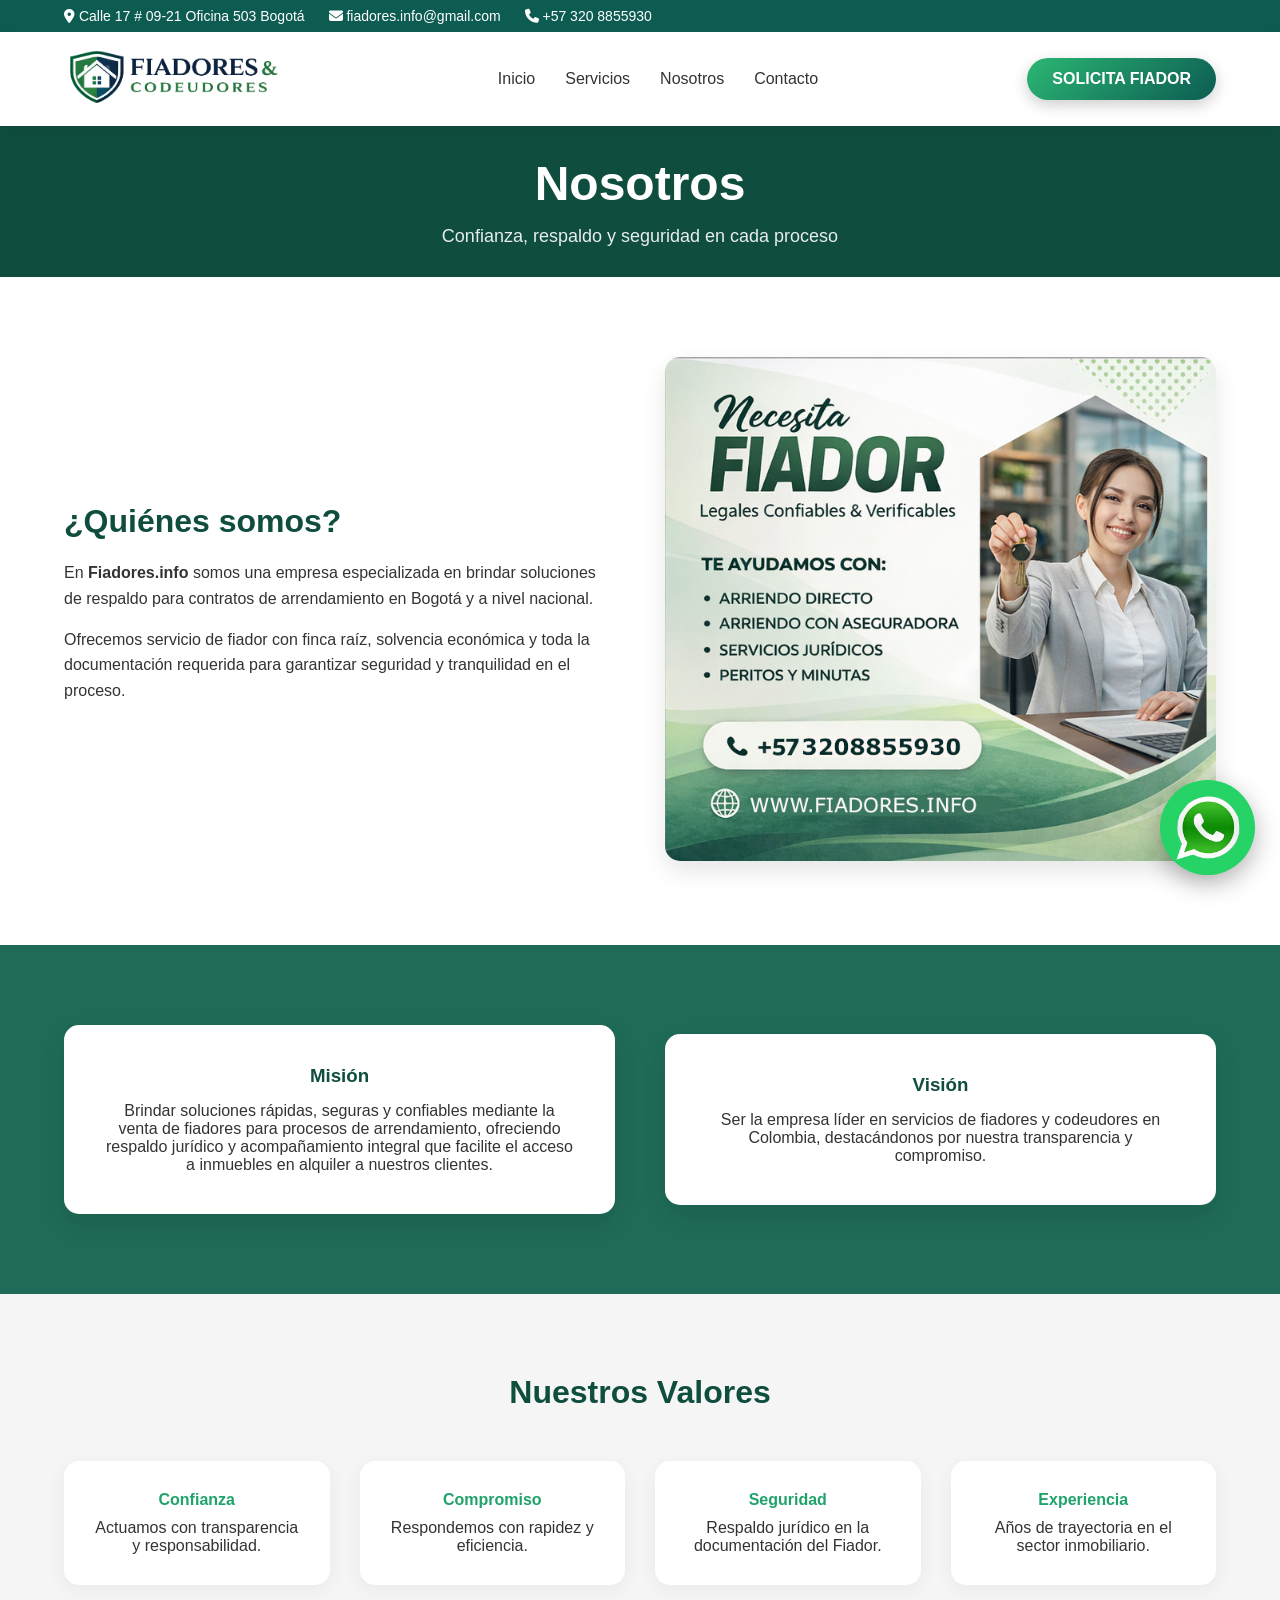
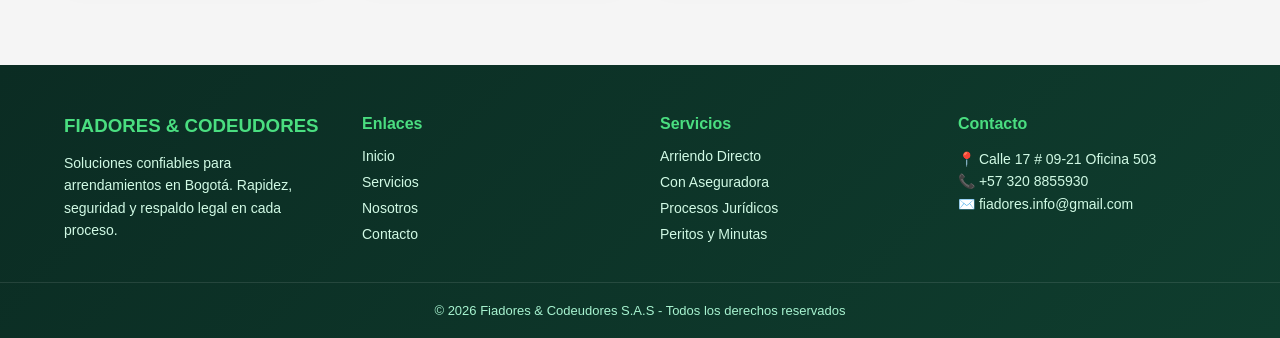
<file: nosotros.html>
<!DOCTYPE html>
<html lang="es">
<head>
    <meta charset="UTF-8">
    <title>Nosotros | Fiadores & Codeudores</title>
    <link rel="stylesheet" href="https://cdnjs.cloudflare.com/ajax/libs/font-awesome/6.5.0/css/all.min.css">
    <link rel="stylesheet" href="nosotros.css">
    <link rel="stylesheet" href="index.css">
    <meta name="viewport" content="width=device-width, initial-scale=1.0">
</head>
<body>

<header>

<div class="top-bar">
    <div class="container top-content">
        <div class="top-left">
            <span><i class="fas fa-map-marker-alt"></i> Calle 17 # 09-21 Oficina 503 Bogotá</span>
            <span><i class="fas fa-envelope"></i> fiadores.info@gmail.com</span>
            <span><i class="fas fa-phone"></i> +57 320 8855930</span>
        </div>
    </div>
</div>

<div class="navbar">
    <div class="container nav-content">

       <div class="logo">
    <a href="index.html">
        <img src="IMAGENES/LOGO.png" alt="logo">
    </a>
</div>

        <nav>
            <ul>
                <li><a href="index.html">Inicio</a></li>
                <li><a href="servicios.html">Servicios</a></li>
                <li><a href="nosotros.html">Nosotros</a></li>
                <li><a href="contacto.html">Contacto</a></li>
            </ul>
        </nav>

        <a href="https://wa.me/573208855930" target="_blank" class="btn">
  SOLICITA FIADOR
</a>
<div class="menu-toggle">
  <i class="fas fa-bars"></i>
</div>
</div>
</div>

</header>

<!-- HERO -->
<section class="hero-nosotros">
    <div class="container">
        <h1>Nosotros</h1>
        <p>Confianza, respaldo y seguridad en cada proceso</p>
    </div>
</section>

<!-- QUIENES SOMOS -->
<section class="quienes-somos">
    <div class="container grid-2">
        <div class="contenido">
            <h2>¿Quiénes somos?</h2>
            <p>
                En <strong>Fiadores.info</strong> somos una empresa especializada en brindar 
                soluciones de respaldo para contratos de arrendamiento en Bogotá y a nivel nacional.
            </p>
            <p>
                Ofrecemos servicio de fiador con finca raíz, solvencia económica y toda la 
                documentación requerida para garantizar seguridad y tranquilidad en el proceso.
            </p>
        </div>

        <div class="imagen">
            <img src="IMAGENES/garantia-2.jpg" alt="Equipo Fiadores">
        </div>
    </div>
</section>

<!-- MISION VISION -->
<section class="mision-vision">
    <div class="container grid-2">

        <div class="card">
            <h3>Misión</h3>
            <p>
                Brindar soluciones rápidas, seguras y confiables mediante la venta de fiadores para procesos de arrendamiento, ofreciendo respaldo jurídico y acompañamiento integral que facilite el acceso a inmuebles en alquiler a nuestros clientes.
            </p>
        </div>

        <div class="card">
            <h3>Visión</h3>
            <p>
                Ser la empresa líder en servicios de fiadores y codeudores en Colombia, 
                destacándonos por nuestra transparencia y compromiso.
            </p>
        </div>

    </div>
</section>

<!-- VALORES -->
<section class="valores">
    <div class="container">
        <h2>Nuestros Valores</h2>

        <div class="valores-grid">
            <div class="valor">
                <h4>Confianza</h4>
                <p>Actuamos con transparencia y responsabilidad.</p>
            </div>

            <div class="valor">
                <h4>Compromiso</h4>
                <p>Respondemos con rapidez y eficiencia.</p>
            </div>

            <div class="valor">
                <h4>Seguridad</h4>
                <p>Respaldo jurídico en la documentación del Fiador.</p>
            </div>

            <div class="valor">
                <h4>Experiencia</h4>
                <p>Años de trayectoria en el sector inmobiliario.</p>
            </div>
        </div>
    </div>
</section>
<footer class="footer">
  <div class="footer-container">

    <!-- LOGO Y DESCRIPCIÓN -->
    <div class="footer-col">
      <h3>FIADORES & CODEUDORES</h3>
      <p>Soluciones confiables para arrendamientos en Bogotá. Rapidez, seguridad y respaldo legal en cada proceso.</p>
    </div>

    <!-- ENLACES -->
    <div class="footer-col">
      <h4>Enlaces</h4>
      <ul>
        <li><a href="index.html">Inicio</a></li>
        <li><a href="servicios.html">Servicios</a></li>
        <li><a href="nosotros.html">Nosotros</a></li>
        <li><a href="contacto.html">Contacto</a></li>
      </ul>
    </div>

    <!-- SERVICIOS -->
    <div class="footer-col">
      <h4>Servicios</h4>
      <ul>
        <li>Arriendo Directo</li>
        <li>Con Aseguradora</li>
        <li>Procesos Jurídicos</li>
        <li>Peritos y Minutas</li>
      </ul>
    </div>

    <!-- CONTACTO -->
    <div class="footer-col">
      <h4>Contacto</h4>
      <p>📍 Calle 17 # 09-21 Oficina 503</p>
      <p>📞 +57 320 8855930</p>
      <p>✉️ fiadores.info@gmail.com</p>

    </div>

  </div>

  <div class="footer-bottom">
    <p>© 2026 Fiadores & Codeudores S.A.S - Todos los derechos reservados</p>
  </div>
</footer>
<!-- BOTÓN FLOTANTE WHATSAPP -->
<a href="https://wa.me/573208855930?text=Hola%20quiero%20información%20sobre%20un%20fiador"
   class="whatsapp-float"
   target="_blank">

   <img src="IMAGENES/WSPFONDONADA.PNG" alt="WhatsApp">
</a>
<script src="index.js"></script>
</body>
</html>
</file>
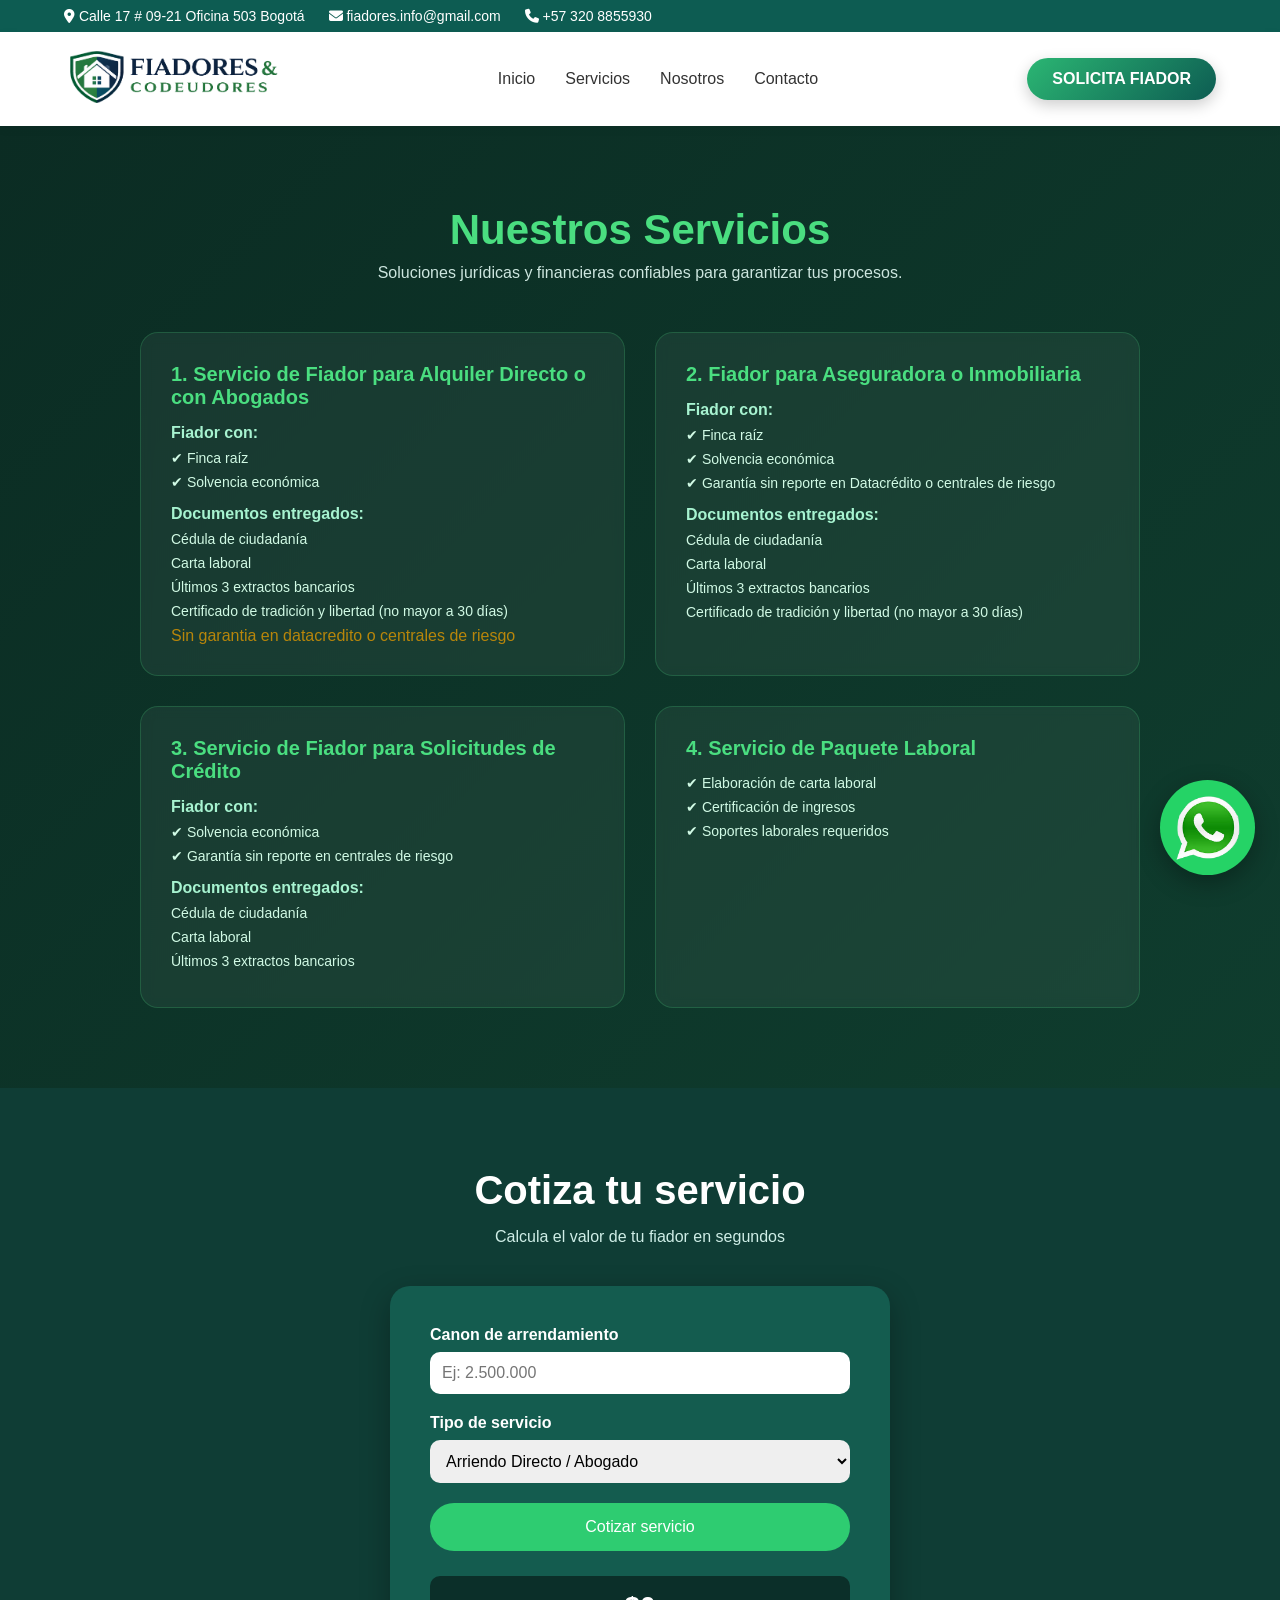
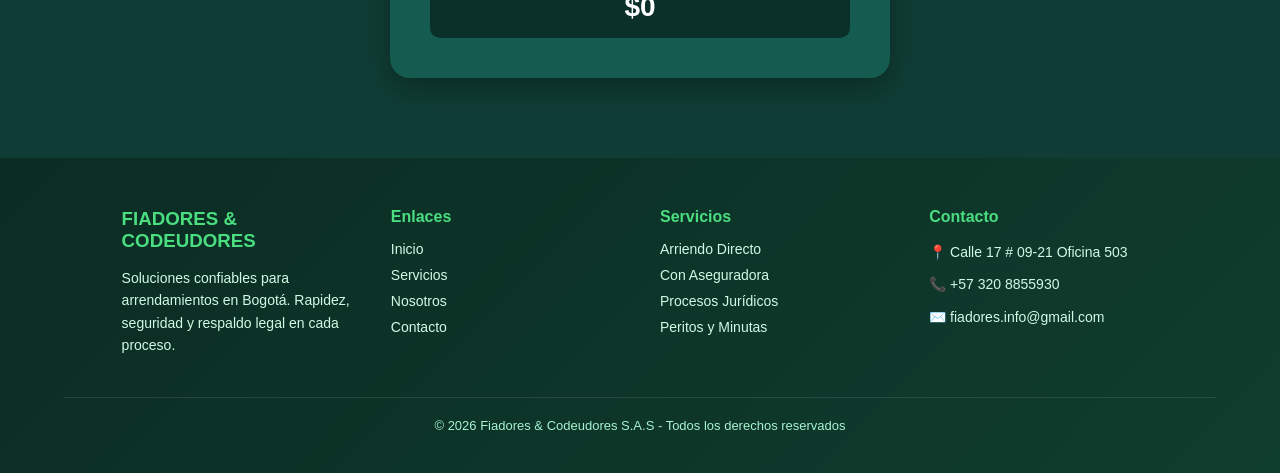
<file: servicios.html>
<!DOCTYPE html>
<html lang="es">
<head>
  <meta charset="UTF-8">
  <meta name="viewport" content="width=device-width, initial-scale=1.0">
  <title>Servicios|Fiadores & Codeudores.</title>
  <link rel="stylesheet" href="https://cdnjs.cloudflare.com/ajax/libs/font-awesome/6.5.0/css/all.min.css">
  <link rel="stylesheet" href="servicios.css">
  <link rel="stylesheet" href="index.css">
</head>
<body>
<header>

<div class="top-bar">
    <div class="container top-content">
        <div class="top-left">
            <span><i class="fas fa-map-marker-alt"></i> Calle 17 # 09-21 Oficina 503 Bogotá</span>
            <span><i class="fas fa-envelope"></i> fiadores.info@gmail.com</span>
            <span><i class="fas fa-phone"></i> +57 320 8855930</span>
        </div>
    </div>
</div>

<div class="navbar">
    <div class="container nav-content">

        <div class="logo">
    <a href="index.html">
        <img src="IMAGENES/LOGO.png" alt="logo">
    </a>
</div>

        <nav>
            <ul>
                <li><a href="index.html">Inicio</a></li>
                <li><a href="servicios.html">Servicios</a></li>
                <li><a href="nosotros.html">Nosotros</a></li>
                <li><a href="contacto.html">Contacto</a></li>
            </ul>
        </nav>

        <a href="https://wa.me/573208855930" target="_blank" class="btn">
  SOLICITA FIADOR
</a>
<div class="menu-toggle">
  <i class="fas fa-bars"></i>
</div>
    </div>
</div>

</header>
    <section class="services-section">

    <div class="services-header">
        <h1>Nuestros Servicios</h1>
        <p>Soluciones jurídicas y financieras confiables para garantizar tus procesos.</p>
    </div>

    <div class="services-container">

        <!-- SERVICIO 1 -->
        <div class="service-card">
            <h2>1. Servicio de Fiador para Alquiler Directo o con Abogados</h2>

            <h4>Fiador con:</h4>
            <ul>
                <li>✔ Finca raíz</li>
                <li>✔ Solvencia económica</li>
            </ul>

            <h4>Documentos entregados:</h4>
            <ul>
                <li>Cédula de ciudadanía</li>
                <li>Carta laboral</li>
                <li>Últimos 3 extractos bancarios</li>
                <li>Certificado de tradición y libertad (no mayor a 30 días)</li>
            </ul>
            <P>Sin garantia en datacredito o centrales de riesgo</P>
        </div>

        <!-- SERVICIO 2 -->
        <div class="service-card">
            <h2>2. Fiador para Aseguradora o Inmobiliaria</h2>

            <h4>Fiador con:</h4>
            <ul>
                <li>✔ Finca raíz</li>
                <li>✔ Solvencia económica</li>
                <li>✔ Garantía sin reporte en Datacrédito o centrales de riesgo</li>
            </ul>

            <h4>Documentos entregados:</h4>
            <ul>
                <li>Cédula de ciudadanía</li>
                <li>Carta laboral</li>
                <li>Últimos 3 extractos bancarios</li>
                <li>Certificado de tradición y libertad (no mayor a 30 días)</li>
            </ul>
        </div>

        <!-- SERVICIO 3 -->
        <div class="service-card">
            <h2>3. Servicio de Fiador para Solicitudes de Crédito</h2>

            <h4>Fiador con:</h4>
            <ul>
                <li>✔ Solvencia económica</li>
                <li>✔ Garantía sin reporte en centrales de riesgo</li>
            </ul>

            <h4>Documentos entregados:</h4>
            <ul>
                <li>Cédula de ciudadanía</li>
                <li>Carta laboral</li>
                <li>Últimos 3 extractos bancarios</li>
            </ul>
        </div>

        <!-- SERVICIO 4 -->
        <div class="service-card">
            <h2>4. Servicio de Paquete Laboral</h2>
            <ul>
                <li>✔ Elaboración de carta laboral</li>
                <li>✔ Certificación de ingresos</li>
                <li>✔ Soportes laborales requeridos</li>
            </ul>
        </div>
    </div>

</section>
<!-- ___________________________CALCULADORA____________________________________ -->
<section class="cotizador">

  <div class="container">

    <h2>Cotiza tu servicio</h2>
    <p class="subtitle">Calcula el valor de tu fiador en segundos</p>

    <div class="cotizador-box">

      <!-- INPUT -->
      <div class="input-group">
        <label>Canon de arrendamiento</label>
        <input type="text" id="canon" placeholder="Ej: 2.500.000">
      </div>

      <!-- TIPO SERVICIO -->
      <div class="input-group">
        <label>Tipo de servicio</label>
        <select id="tipo">
          <option value="directo">Arriendo Directo / Abogado</option>
          <option value="aseguradora">Aseguradora / Inmobiliaria</option>
        </select>
      </div>

      <!-- BOTÓN -->
      <button onclick="calcular()">Cotizar servicio</button>

      <!-- RESULTADO -->
      <div class="resultado" id="resultado">
        $0
      </div>

    </div>

  </div>

</section>
<!-- ________________________FOOTER______________________________________ -->
<footer class="footer">
  <div class="footer-container">

    <!-- LOGO Y DESCRIPCIÓN -->
    <div class="footer-col">
      <h3>FIADORES & CODEUDORES</h3>
      <p>Soluciones confiables para arrendamientos en Bogotá. Rapidez, seguridad y respaldo legal en cada proceso.</p>
    </div>

    <!-- ENLACES -->
    <div class="footer-col">
      <h4>Enlaces</h4>
      <ul>
        <li><a href="index.html">Inicio</a></li>
        <li><a href="servicios.html">Servicios</a></li>
        <li><a href="nosotros.html">Nosotros</a></li>
        <li><a href="contacto.html">Contacto</a></li>
      </ul>
    </div>

    <!-- SERVICIOS -->
    <div class="footer-col">
      <h4>Servicios</h4>
      <ul>
        <li>Arriendo Directo</li>
        <li>Con Aseguradora</li>
        <li>Procesos Jurídicos</li>
        <li>Peritos y Minutas</li>
      </ul>
    </div>

    <!-- CONTACTO -->
    <div class="footer-col">
      <h4>Contacto</h4>
      <p>📍 Calle 17 # 09-21 Oficina 503</p>
      <p>📞 +57 320 8855930</p>
      <p>✉️ fiadores.info@gmail.com</p>

    </div>

  </div>

  <div class="footer-bottom">
    <p>© 2026 Fiadores & Codeudores S.A.S - Todos los derechos reservados</p>
  </div>
</footer>
<!-- BOTÓN FLOTANTE WHATSAPP -->
<a href="https://wa.me/573208855930?text=Hola%20quiero%20información%20sobre%20un%20fiador"
   class="whatsapp-float"
   target="_blank">

   <img src="IMAGENES/WSPFONDONADA.PNG" alt="WhatsApp">
</a>
<script src="servicios.js"></script>
<script src="index.js"></script>
</body>
</file>
<file: nosotros.css>
* {
    margin: 0;
    padding: 0;
    box-sizing: border-box;
    font-family: 'Segoe UI', sans-serif;
}

body {
    background: #f5f5f5;
    color: #333;
}

/* CONTENEDOR GENERAL */
.container {
    width: 90%;
    max-width: 1200px;
    margin: auto;
}

/* HERO */
.hero-nosotros {
    background: #0f4d3f;
    color: white;
    text-align: center;
    padding: 30px 20px;
}

.hero-nosotros h1 {
    font-size: 48px;
    margin-bottom: 15px;
}

.hero-nosotros p {
    font-size: 18px;
    opacity: 0.9;
}

/* GRID 2 COLUMNAS */
.grid-2 {
    display: grid;
    grid-template-columns: 1fr 1fr;
    gap: 50px;
    align-items: center;
}

/* QUIENES SOMOS */
.quienes-somos {
    padding: 80px 0;
    background: white;
}

.quienes-somos h2 {
    color: #0f4d3f;
    font-size: 32px;
    margin-bottom: 20px;
}

.quienes-somos p {
    margin-bottom: 15px;
    line-height: 1.6;
}

.quienes-somos img {
    width: 100%;
    border-radius: 15px;
    box-shadow: 0 10px 25px rgba(0,0,0,0.1);
}

/* MISION Y VISION */
.mision-vision {
    background: #1f6b57;
    padding: 80px 0;
}

.card {
    background: white;
    padding: 40px;
    border-radius: 15px;
    box-shadow: 0 10px 25px rgba(0,0,0,0.1);
    text-align: center;
}

.card h3 {
    color: #0f4d3f;
    margin-bottom: 15px;
}

/* VALORES */
.valores {
    padding: 80px 0;
    background: #f5f5f5;
    text-align: center;
}

.valores h2 {
    font-size: 32px;
    margin-bottom: 50px;
    color: #0f4d3f;
}

.valores-grid {
    display: grid;
    grid-template-columns: repeat(4, 1fr);
    gap: 30px;
}

.valor {
    background: white;
    padding: 30px;
    border-radius: 15px;
    transition: 0.3s;
    box-shadow: 0 5px 20px rgba(0,0,0,0.05);
}

.valor:hover {
    transform: translateY(-8px);
}

.valor h4 {
    color: #1fa36b;
    margin-bottom: 10px;
}

/* CERTIFICADO CAMARA DE COMERCIO */
.certificado-empresa {
    margin-top: 60px;
    text-align: center;
}

.certificado-empresa img {
    max-width: 900px;
    width: 100%;
    border-radius: 12px;
    box-shadow: 0 15px 35px rgba(0,0,0,0.15);
}

/* RESPONSIVE */
@media (max-width: 992px) {
    .grid-2 {
        grid-template-columns: 1fr;
    }

    .valores-grid {
        grid-template-columns: 1fr 1fr;
    }
}

@media (max-width: 600px) {
    .valores-grid {
        grid-template-columns: 1fr;
    }

    .hero-nosotros h1 {
        font-size: 32px;
    }
}
</file>
<file: index.css>
*{
margin:0;
padding:0;
box-sizing:border-box;
font-family:'Segoe UI',sans-serif;
}

.container{
width:90%;
max-width:1200px;
margin:auto;
}

/* ================= TOP BAR ================= */

.top-bar{
background:#0d5c52;
color:#fff;
padding:8px 0;
font-size:14px;
}

.top-content{
display:flex;
justify-content:space-between;
align-items:center;
}

.top-left span{
margin-right:20px;
}

/* ================= NAVBAR ================= */

.navbar{
background:#fff;
padding:15px 0;
box-shadow:0 3px 10px rgba(0,0,0,0.05);
}

.nav-content{
display:flex;
justify-content:space-between;
align-items:center;
}

.logo img{
height:60px;
}

nav ul{
list-style:none;
display:flex;
gap:30px;
}

nav ul li a{
text-decoration:none;
color:#333;
font-weight:500;
}

nav ul li a:hover{
color:#0d5c52;
}

.btn{
background:linear-gradient(135deg,#2bb673,#0d5c52);
color:#fff;
padding:12px 25px;
border-radius:30px;
text-decoration:none;
font-weight:600;
box-shadow:0 5px 15px rgba(0,0,0,0.2);
}

/* ================= HERO NUEVO ================= */

.hero{
    position:relative;
    height:780px;
    overflow:hidden;
    color:#fff;
    background:linear-gradient(90deg,#062d37 20%,#0d5c52 70%);
}

/* Fondo con textura */
.hero-bg{
    position:absolute;
    inset:0;
    background:url("IMAGENES/hero-bg.jpg") center/cover no-repeat;
    opacity:0.25;
}

/* Contenedor */
.hero-container{
    position:relative;
    z-index:2;
    height:100%;
    display:flex;
    align-items:center;
    justify-content:space-between;
}

/* Texto */
.hero-left{
    max-width:600px;
}

.hero-left h1{
    font-size:56px;
    line-height:1.1;
    margin-bottom:20px;
}

.hero-left p{
    font-size:18px;
    margin-bottom:30px;
    color:#dcecec;
}

/* Botón */
.btn-hero{
    display:inline-block;
    padding:16px 38px;
    border-radius:40px;
    background:linear-gradient(135deg,#5fd47b,#0d5c52);
    color:#fff;
    text-decoration:none;
    font-weight:600;
    margin-bottom:30px;
    box-shadow:0 8px 20px rgba(0,0,0,0.3);
}

/* Contacto */
.hero-contact{
    background:#fff;
    color:#0d5c52;
    padding:14px 25px;
    border-radius:40px;
    display:inline-flex;
    gap:30px;
    font-weight:500;
}

/* Lado derecho */
.hero-right{
    position:relative;
    width:50%;
    height:100%;
    display:flex;
    align-items:flex-end;
    justify-content:center;
}

/* Círculo grande detrás del hombre */
.circle-bg{
    position:absolute;
    width:520px;
    height:520px;
    background:radial-gradient(circle at center,
        rgba(255,255,255,0.25),
        rgba(255,255,255,0.05) 60%,
        transparent 70%);
    border-radius:50%;
    right:80px;
    bottom:120px;
    z-index:1;
}

/* Hombre */
.hero-right img{
    position:relative;
    height:720px;
    z-index:2;
}

/* Onda inferior simulada */
.hero::after{
    content:"";
    position:absolute;
    bottom:0;
    left:0;
    width:100%;
    height:180px;
    background:linear-gradient(to bottom,transparent,#0d5c52);
}

/* ================= BENEFITS ================= */

.benefits{
background:linear-gradient(to bottom,#0d5c52,#083f3a);
padding:90px 0;
color:#fff;
}

.benefits-content{
display:flex;
justify-content:space-between;
gap:30px;
text-align:center;
}

.benefit-box{
flex:1;
}

.benefit-box img{
height:90px;
margin-bottom:20px;
}

.benefit-box h3{
font-size:22px;
margin-bottom:15px;
}

.benefit-box p{
font-size:15px;
color:#dcdcdc;
}

/* ------------------------------------------ */
.proceso {
    background: linear-gradient(135deg, #062d37, #0d5c52);
    padding: 80px 0;
    color: #fff;
}

.proceso h2 {
    text-align: center;
    font-size: 32px;
    margin-bottom: 60px;
}

/* GRID */
.proceso-grid {
    display: grid;
    grid-template-columns: repeat(auto-fit, minmax(260px, 1fr));
    gap: 25px;
}

/* TARJETAS */
.paso {
    background: rgba(255, 255, 255, 0.05);
    padding: 30px 25px;
    border-radius: 15px;
    text-align: center;
    transition: 0.3s;
    backdrop-filter: blur(5px);
    border: 1px solid rgba(255,255,255,0.1);
}

.paso:hover {
    transform: translateY(-10px);
    background: rgba(255, 255, 255, 0.08);
}

/* NUMERO */
.numero {
    width: 50px;
    height: 50px;
    margin: 0 auto 20px;
    border-radius: 50%;
    background: linear-gradient(135deg, #6BE585, #0d5c52);
    display: flex;
    align-items: center;
    justify-content: center;
    font-weight: bold;
}

/* TITULO */
.paso h3 {
    font-size: 18px;
    margin-bottom: 15px;
}

/* TEXTO */
.paso p {
    font-size: 14px;
    color: #dcdcdc;
    line-height: 1.5;
}
/* _________________________________________________ */

.why-us {
    background: linear-gradient(to bottom, #0d5c52, #083f3a);
    padding: 100px 0;
    color: #fff;
}

.why-container {
    display: flex;
    gap: 50px;
    align-items: center;
}

/* TEXTO */
.why-left {
    flex: 1;
}

.why-left h2 {
    font-size: 42px;
}

.why-left span {
    color: #69d17d; /* verde claro */
}

.subtitle {
    color: #cfeee7;
    margin: 15px 0 40px;
}

/* GRID */
.why-grid {
    display: grid;
    grid-template-columns: repeat(2, 1fr);
    gap: 20px;
}

/* CARDS */
.why-card {
    background: rgba(255,255,255,0.05);
    border-radius: 15px;
    padding: 25px;
    border: 1px solid rgba(105,209,125,0.2);
    backdrop-filter: blur(5px);
    transition: 0.3s;
}

.why-card:hover {
    transform: translateY(-5px);
    border-color: #69d17d;
    background: rgba(255,255,255,0.08);
}

/* ICONOS */
.icon {
    font-size: 24px;
    color: #69d17d;
    margin-bottom: 10px;
}

.why-card h3 {
    margin-bottom: 10px;
}

.why-card p {
    color: #d8f5ef;
    font-size: 14px;
}

/* CARRUSEL */
.why-right {
    flex: 1;
}

.carousel {
    position: relative;
    width: 100%;
    height: 100%;
    min-height: 350px; /* tamaño mínimo */
    border-radius: 20px;
    overflow: hidden;
}

/* Slides */
.slide {
    position: absolute;
    width: 100%;
    height: 100%;
    opacity: 0;
}

.slide img {
    width: 100%;
    height: 100%;
    object-fit: cover;
}

/* ANIMACIÓN */
.s1 {
    animation: slider 12s infinite;
}

.s2 {
    animation: slider 12s infinite;
    animation-delay: 4s;
}

.s3 {
    animation: slider 12s infinite;
    animation-delay: 8s;
}

/* KEYFRAMES */
@keyframes slider {
    0% { opacity: 0; }
    5% { opacity: 1; }
    30% { opacity: 1; }
    35% { opacity: 0; }
    100% { opacity: 0; }
}

/* ARREGLO GENERAL DEL CARRUSEL */
.carousel {
    position: relative;
    width: 600px;
    height: 600px;
    overflow: hidden;
}

/* SLIDES BIEN POSICIONADOS */
.slide {
    position: absolute;
    inset: 0;
    width: 100%;
    height: 100%;
}

/* IMAGENES CONTROLADAS */
.slide img {
    width: 100%;
    height: 100%;
    object-fit: cover;
}

/* ================= GARANTIAS ================= */

.garantias{
    background:#061c22;
    padding:100px 0;
    color:#fff;
}

.garantias-container{
    display:flex;
    gap:60px;
    align-items:flex-start;
}

.garantias-left{
    flex:1;
}

.garantias-left h2{
    font-size:42px;
    margin-bottom:20px;
}

.garantias-left h2 span{
    color:#5fd47b;
}

.intro{
    color:#b9d7d0;
    margin-bottom:25px;
}

.lista-garantias{
    list-style:none;
    margin-bottom:35px;
}

.lista-garantias li{
    margin-bottom:15px;
    padding-left:25px;
    position:relative;
}

.lista-garantias li::before{
    content:"✔";
    position:absolute;
    left:0;
    color:#5fd47b;
    font-weight:bold;
}

.box-politica{
    background:linear-gradient(135deg,#0c2e36,#0f3d45);
    padding:25px;
    border-radius:12px;
    border:1px solid rgba(95,212,123,0.3);
    margin-bottom:35px;
}

.box-politica h4{
    color:#5fd47b;
    margin-bottom:10px;
}

.info-extra h4{
    color:#f6c453;
    margin-top:25px;
    margin-bottom:8px;
}

.info-extra p{
    color:#cde6df;
}

.box-resumen{
    margin-top:30px;
    padding:20px;
    border:1px solid #5fd47b;
    border-radius:12px;
    background:rgba(95,212,123,0.05);
}

.contacto-final{
    margin-top:25px;
    color:#f25c5c;
    font-weight:500;
}

/* IMAGENES DERECHA */

.garantias-right{
    flex:1;
    display:flex;
    flex-direction:column;
    gap:30px;
}

.garantias-right img{
    width:100%;
    border-radius:16px;
    box-shadow:0 15px 35px rgba(0,0,0,0.4);
}
/* _________________________MAPA_________________ */

.mapa {
  padding: 60px 5%;
  background: linear-gradient(135deg, #0f3d2e, #0b2c23);
  color: #fff;
}

.mapa-container {
  max-width: 1400px;
  margin: auto;
}

.mapa-texto {
  margin-bottom: 30px;
}

.mapa-texto h2 {
  font-size: 32px;
  color: #4ade80;
  margin-bottom: 10px;
}

.mapa-texto p {
  color: #d1fae5;
  font-size: 16px;
}

/* CONTENIDO */
.mapa-contenido {
  display: flex;
  gap: 30px;
  align-items: stretch;
}

/* MAPA GRANDE */
.mapa-frame {
  flex: 2;
  height: 450px;
  border-radius: 15px;
  overflow: hidden;
  box-shadow: 0 10px 30px rgba(0,0,0,0.4);
}

.mapa-frame iframe {
  width: 100%;
  height: 100%;
  border: none;
}

/* VIDEO */
.mapa-video {
  flex: 1;
  height: 450px;
  border-radius: 15px;
  overflow: hidden;
  box-shadow: 0 10px 30px rgba(0,0,0,0.4);
}

.mapa-video video {
  width: 100%;
  height: 100%;
  object-fit: cover;
}

.footer {
  background: linear-gradient(135deg, #0b2c23, #0f3d2e);
  color: #d1fae5;
  padding-top: 50px;
  font-family: sans-serif;
}

/* CONTENEDOR */
.footer-container {
  max-width: 1300px;
  margin: auto;
  display: flex;
  gap: 40px;
  justify-content: space-between;
  padding: 0 5%;
  flex-wrap: wrap;
}

/* COLUMNAS */
.footer-col {
  flex: 1;
  min-width: 220px;
}

.footer-col h3 {
  color: #4ade80;
  margin-bottom: 15px;
}

.footer-col h4 {
  color: #4ade80;
  margin-bottom: 15px;
}

.footer-col p {
  font-size: 14px;
  line-height: 1.6;
}

/* LISTAS */
.footer-col ul {
  list-style: none;
  padding: 0;
}

.footer-col ul li {
  margin-bottom: 10px;
  font-size: 14px;
}

.footer-col ul li a {
  text-decoration: none;
  color: #d1fae5;
  transition: 0.3s;
}

.footer-col ul li a:hover {
  color: #4ade80;
  padding-left: 5px;
}

/* BOTÓN */
.btn-footer {
  display: inline-block;
  margin-top: 15px;
  background: #22c55e;
  color: #fff;
  padding: 10px 18px;
  border-radius: 30px;
  text-decoration: none;
  font-size: 14px;
  transition: 0.3s;
}

.btn-footer:hover {
  background: #16a34a;
  transform: scale(1.05);
}

/* PARTE INFERIOR */
.footer-bottom {
  text-align: center;
  padding: 20px;
  border-top: 1px solid rgba(255,255,255,0.1);
  margin-top: 30px;
  font-size: 13px;
  color: #a7f3d0;
}
/* ================= BOTÓN WHATSAPP FLOTANTE ================= */

.whatsapp-float{
  position: fixed;
  bottom: 25px;
  right: 25px;
  width: 95px;
  height: 95px;
  background: #25D366;
  border-radius: 50%;
  display: flex;
  align-items: center;
  justify-content: center;
  box-shadow: 0 8px 25px rgba(0,0,0,0.3);
  transition: 0.3s;
  z-index: 999;
}

.whatsapp-float img{
  width: 68px;
  height: 68px;
}

.whatsapp-float:hover{
  transform: scale(1.1);
  box-shadow: 0 10px 30px rgba(0,0,0,0.4);
}
header{
  position: sticky;
  top: 0;
  z-index: 1000;
}

/* _______________________RESPONSIVE_________________________________ */
@media (max-width: 768px){

/* TOP BAR */
.top-content{
flex-direction:column;
gap:5px;
text-align:center;
}


nav ul{
flex-direction:column;
gap:10px;
text-align:center;
}

.btn{
width:100%;
text-align:center;
}

/* HERO */
.hero{
height:auto;
padding:60px 0;
}

.hero-container{
flex-direction:column;
text-align:center;
}

.hero-left h1{
font-size:34px;
}

.hero-left p{
font-size:16px;
}

.hero-contact{
flex-direction:column;
gap:10px;
}

.hero-right{
width:100%;
height:auto;
margin-top:30px;
}

.hero-right img{
height:350px;
}

.circle-bg{
display:none;
}

/* BENEFITS */
.benefits-content{
flex-direction:column;
}

/* PROCESO */
.proceso-grid{
grid-template-columns:1fr;
}

/* WHY US */
.why-container{
flex-direction:column;
}

.why-grid{
grid-template-columns:1fr;
}

.carousel{
height:300px;
}

/* GARANTIAS */
.garantias-container{
flex-direction:column;
}

.garantias-left h2{
font-size:28px;
}

/* MAPA */
.mapa-contenido{
flex-direction:column;
}

.mapa-frame,
.mapa-video{
height:300px;
}

/* FOOTER */
.footer-container{
flex-direction:column;
text-align:center;
}

}

@media (max-width: 768px){

/* PROCESO */
.proceso h2{
font-size:26px;
}

.proceso-grid{
grid-template-columns:1fr;
gap:20px;
}

.paso{
padding:20px;
}

.paso h3{
font-size:16px;
}

.paso p{
font-size:13px;
}

/* WHY US */
.why-container{
flex-direction:column;
gap:30px;
}

.why-left h2{
font-size:28px;
text-align:center;
}

.subtitle{
text-align:center;
}

/* GRID CARDS */
.why-grid{
grid-template-columns:1fr;
}

/* CARRUSEL */
.carousel{
height:250px;
}

}
/* ________________TABLET________________________________ */
@media (max-width: 1024px){

/* HERO */
.hero-left h1{
font-size:42px;
}

.hero-right img{
height:500px;
}

/* BENEFITS */
.benefits-content{
flex-wrap:wrap;
}

.benefit-box{
flex:1 1 45%;
}

/* PROCESO */
.proceso-grid{
grid-template-columns:repeat(2,1fr);
}

/* WHY */
.why-container{
flex-direction:column;
}

.why-grid{
grid-template-columns:repeat(2,1fr);
}

/* GARANTIAS */
.garantias-container{
flex-direction:column;
}

/* MAPA */
.mapa-frame{
flex:1;
}

.mapa-video{
flex:1;
}

}

@media (max-width: 1024px){

/* PROCESO */
.proceso-grid{
grid-template-columns:repeat(2,1fr);
}

/* WHY */
.why-container{
flex-direction:column;
}

.why-grid{
grid-template-columns:repeat(2,1fr);
}

/* CARRUSEL */
.carousel{
height:350px;
}

}
/* _______________________PORTATIL_________________ */

@media (max-width: 1200px){

.hero-left h1{
font-size:48px;
}

.hero-right img{
height:600px;
}

.proceso-grid{
grid-template-columns:repeat(3,1fr);
}

}
@media (max-width: 1200px){

.proceso-grid{
grid-template-columns:repeat(3,1fr);
}

}
/* _______________________________________ */
@media (max-width: 768px){

/* WHY SECTION */
.why-container{
flex-direction: column;
}

/* TEXTO */
.why-left{
width: 100%;
text-align: center;
}

/* CARRUSEL */
.why-right{
width: 100%;
}

/* 🔥 CLAVE */
.carousel{
height: 250px;
margin-top: 20px;
}

/* EVITA DESBORDE */
.slide img{
object-fit: cover;
}

/* PROCESO (extra fix) */
.proceso{
overflow: hidden;
}

}

@media (max-width: 768px){

.proceso-grid{
    grid-template-columns: 1fr;
}

.paso{
    width: 100%;
}

/* 🔥 IMPORTANTE */
.numero{
    margin-bottom: 10px;
}

}

@media (max-width: 768px){

  /* EVITA SCROLL HORIZONTAL GLOBAL */
  body {
    overflow-x: hidden;
  }

  /* CONTENEDOR GENERAL */
  .why-container {
    flex-direction: column;
    padding: 0 10px;
  }

  /* TEXTO */
  .why-left {
    width: 100%;
    text-align: center;
  }

  /* CARRUSEL */
  .why-right {
    width: 100%;
  }

  .carousel {
    width: 100%;
    max-width: 100%;
    height: 250px;
  }

  /* IMÁGENES */
  .slide img {
    width: 100%;
    height: 100%;
    object-fit: cover;
  }

  /* BOTÓN WHATSAPP (por si acaso) */
  .whatsapp-float {
    right: 15px;
    bottom: 15px;
    width: 70px;
    height: 70px;
  }

  .whatsapp-float img {
    width: 45px;
    height: 45px;
  }

}
/* BOTÓN HAMBURGUESA */
.menu-toggle{
  display: none;
  font-size: 28px;
  cursor: pointer;
  color: #0d5c52;
}

/* MOBILE */
@media (max-width: 768px){

  .menu-toggle{
    display: block;
  }

  nav{
    position: absolute;
    top: 100%;
    left: 0;
    width: 100%;
    background: #fff;
    max-height: 0;
    overflow: hidden;
    transition: 0.3s;
  }

  nav ul{
    flex-direction: column;
    padding: 20px 0;
  }

  nav ul li{
    text-align: center;
    margin: 10px 0;
  }

  /* ACTIVO */
  nav.active{
    max-height: 300px;
  }

  /* NAVBAR MOBILE CORRECTO */
.nav-content{
  display: flex;
  flex-wrap: wrap;
  justify-content: space-between;
  align-items: center;
}

.logo{
  order: 1;
}

.menu-toggle{
  order: 2;
}

.btn{
  order: 3;
  width: 100%;
  margin-top: 15px;
  text-align: center;
}

nav{
  order: 4;
  width: 100%;
}

}
</file>
<file: servicios.css>
/* RESET */
*{
margin:0;
padding:0;
box-sizing:border-box;
font-family:'Segoe UI',sans-serif;
}

/* ================= HEADER ================= */

.header{
background: linear-gradient(135deg, #062d37, #0d5c52);
padding: 20px 5%;
}

.header-overlay{
display:flex;
justify-content:space-between;
align-items:center;
flex-wrap:wrap;
}

/* LOGO */
.logo img{
height:60px;
}

/* NAV */
.nav{
display:flex;
justify-content:space-between;
align-items:center;
width:100%;
margin-top:10px;
}

.nav ul{
display:flex;
align-items:center;
gap:15px;
list-style:none;
}

.nav ul li a{
text-decoration:none;
color:#d1fae5;
font-weight:500;
transition:0.3s;
}

.nav ul li a:hover{
color:#4ade80;
}

/* RIGHT */
.nav-right{
display:flex;
gap:15px;
align-items:center;
}

.whatsapp{
color:#25D366;
font-weight:600;
text-decoration:none;
}

/* BOTON */
.btn-gold{
background:linear-gradient(135deg,#4ade80,#0d5c52);
padding:10px 20px;
border-radius:30px;
color:#fff;
text-decoration:none;
font-weight:600;
transition:0.3s;
}

.btn-gold:hover{
transform:scale(1.05);
}

/* ================= SERVICES ================= */

.services-section{
padding:80px 5%;
background:linear-gradient(135deg,#0b2c23,#0f3d2e);
color:#fff;
}

/* HEADER */
.services-header{
text-align:center;
margin-bottom:50px;
}

.services-header h1{
font-size:42px;
color:#4ade80;
margin-bottom:10px;
}

.services-header p{
color:#cde6df;
}

/* GRID */
.services-container{
display:grid;
grid-template-columns: repeat(2, 1fr);
gap:30px;
max-width:1000px;
margin:auto;
}

/* CARD */
.service-card{
background:rgba(255,255,255,0.05);
padding:30px;
border-radius:18px;
border:1px solid rgba(74,222,128,0.2);
backdrop-filter:blur(6px);
transition:0.3s;
position:relative;
overflow:hidden;
}
.service-card p{
    color: darkgoldenrod;
}

/* EFECTO HOVER */
.service-card:hover{
transform:translateY(-10px);
border-color:#4ade80;
background:rgba(255,255,255,0.08);
}

/* TITULO */
.service-card h2{
font-size:20px;
margin-bottom:15px;
color:#4ade80;
}

/* SUBTITULOS */
.service-card h4{
margin-top:15px;
margin-bottom:8px;
color:#a7f3d0;
}

/* LISTAS */
.service-card ul{
list-style:none;
padding-left:0;
}

.service-card ul li{
margin-bottom:8px;
font-size:14px;
color:#d1fae5;
}

/* ================= FOOTER ================= */

.footer{
background:linear-gradient(135deg,#061c22,#0b2c23);
color:#d1fae5;
padding:60px 5% 20px;
}

.footer-container{
display:flex;
justify-content:space-between;
gap:40px;
flex-wrap:wrap;
max-width:1200px;
margin:auto;
}

.footer-col{
flex:1;
min-width:250px;
}

.footer-logo{
color:#4ade80;
margin-bottom:15px;
}

.footer-col h3{
color:#4ade80;
margin-bottom:15px;
}

.footer-col p{
font-size:14px;
margin-bottom:10px;
}

/* LINKS */
.footer-col ul{
list-style:none;
}

.footer-col ul li{
margin-bottom:10px;
}

.footer-col ul li a{
color:#d1fae5;
text-decoration:none;
transition:0.3s;
}

.footer-col ul li a:hover{
color:#4ade80;
padding-left:5px;
}

/* BOTON */
.footer-btn{
display:inline-block;
margin-top:10px;
background:#22c55e;
padding:10px 18px;
border-radius:30px;
color:#fff;
text-decoration:none;
transition:0.3s;
}

.footer-btn:hover{
background:#16a34a;
transform:scale(1.05);
}

/* BOTTOM */
.footer-bottom{
text-align:center;
margin-top:30px;
padding-top:15px;
border-top:1px solid rgba(255,255,255,0.1);
font-size:13px;
color:#a7f3d0;
}

.cotizador {
    background: #0f3d35;
    padding: 80px 20px;
    color: white;
    text-align: center;
}

.cotizador h2 {
    font-size: 40px;
    margin-bottom: 10px;
}

.subtitle {
    color: #b5d6cf;
    margin-bottom: 40px;
}

.cotizador-box {
    background: #145c4f;
    max-width: 500px;
    margin: auto;
    padding: 40px;
    border-radius: 20px;
    box-shadow: 0 10px 30px rgba(0,0,0,0.3);
}

.input-group {
    text-align: left;
    margin-bottom: 20px;
}

.input-group label {
    display: block;
    margin-bottom: 8px;
    font-weight: 600;
}

.input-group input,
.input-group select {
    width: 100%;
    padding: 12px;
    border-radius: 10px;
    border: none;
    outline: none;
    font-size: 16px;
}

button {
    width: 100%;
    padding: 15px;
    border: none;
    border-radius: 50px;
    background: #2ecc71;
    color: white;
    font-size: 16px;
    cursor: pointer;
    transition: 0.3s;
}

button:hover {
    background: #27ae60;
}

.resultado {
    margin-top: 25px;
    font-size: 28px;
    font-weight: bold;
    background: #0b2f29;
    padding: 15px;
    border-radius: 10px;
}

/* ================= RESPONSIVE MOBILE ================= */
@media (max-width: 768px){

  .services-container{
    grid-template-columns: 1fr; /* una sola columna */
  }

  .services-section{
    padding: 60px 20px;
  }

  .services-header h1{
    font-size: 30px;
  }

}
</file>
